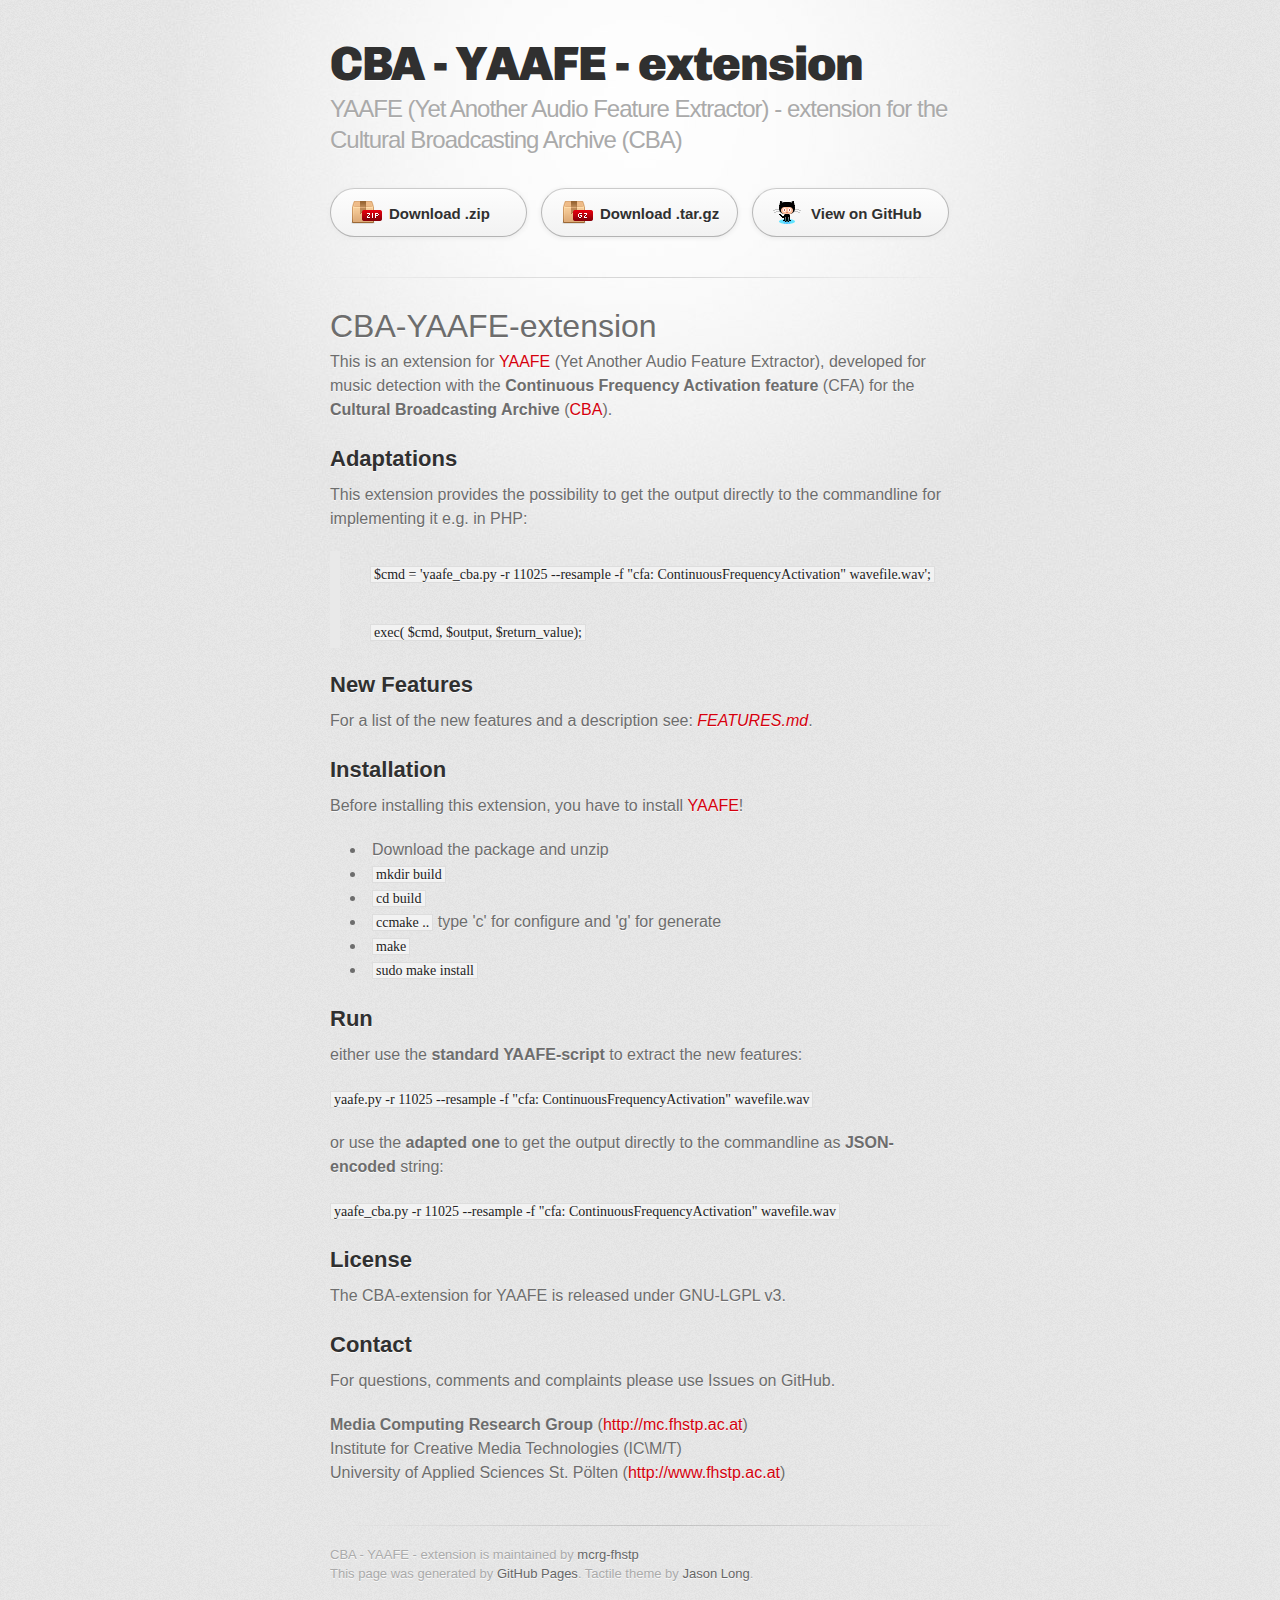
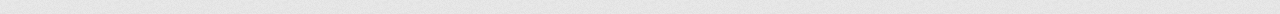
<file: index.html>
<!DOCTYPE html>
<html>
  <head>
    <meta charset='utf-8'>
    <meta http-equiv="X-UA-Compatible" content="chrome=1">
    <link href='https://fonts.googleapis.com/css?family=Chivo:900' rel='stylesheet' type='text/css'>
    <link rel="stylesheet" type="text/css" href="stylesheets/stylesheet.css" media="screen" />
    <link rel="stylesheet" type="text/css" href="stylesheets/pygment_trac.css" media="screen" />
    <link rel="stylesheet" type="text/css" href="stylesheets/print.css" media="print" />
    <!--[if lt IE 9]>
    <script src="//html5shiv.googlecode.com/svn/trunk/html5.js"></script>
    <![endif]-->
    <title>CBA - YAAFE - extension by mcrg-fhstp</title>
  </head>

  <body>
    <div id="container">
      <div class="inner">

        <header>
          <h1>CBA - YAAFE - extension</h1>
          <h2>YAAFE (Yet Another Audio Feature Extractor) - extension for the Cultural Broadcasting Archive (CBA)</h2>
        </header>

        <section id="downloads" class="clearfix">
          <a href="https://github.com/mcrg-fhstp/cba-yaafe-extension/zipball/master" id="download-zip" class="button"><span>Download .zip</span></a>
          <a href="https://github.com/mcrg-fhstp/cba-yaafe-extension/tarball/master" id="download-tar-gz" class="button"><span>Download .tar.gz</span></a>
          <a href="https://github.com/mcrg-fhstp/cba-yaafe-extension" id="view-on-github" class="button"><span>View on GitHub</span></a>
        </section>

        <hr>

        <section id="main_content">
          <h1>CBA-YAAFE-extension</h1>

<p>This is an extension for <a href="http://yaafe.sourceforge.net">YAAFE</a> (Yet Another Audio Feature Extractor), developed for music detection with the <strong>Continuous Frequency Activation feature</strong> (CFA) for the <strong>Cultural Broadcasting Archive</strong> (<a href="http://cba.fro.at">CBA</a>).</p>

<h2>Adaptations</h2>

<p>This extension provides the possibility to get the output directly to the commandline for implementing it e.g. in PHP:</p>

<blockquote>
<p><code>
$cmd = 'yaafe_cba.py -r 11025 --resample -f "cfa: ContinuousFrequencyActivation" wavefile.wav';
</code>  </p>

<p><code>
exec( $cmd, $output, $return_value);
</code></p>
</blockquote>

<h2>New Features</h2>

<p>For a list of the new features and a description see: <em><a href="https://github.com/mcrg-fhstp/cba-yaafe-extension/blob/master/FEATURES.md">FEATURES.md</a></em>.</p>

<h2>Installation</h2>

<p>Before installing this extension, you have to install <a href="http://yaafe.sourceforge.net">YAAFE</a>!</p>

<ul>
<li>Download the package and unzip</li>
<li><code>mkdir build</code></li>
<li><code>cd build</code></li>
<li>
<code>ccmake ..</code> type 'c' for configure and 'g' for generate</li>
<li><code>make</code></li>
<li><code>sudo make install</code></li>
</ul><h2>Run</h2>

<p>either use the <strong>standard YAAFE-script</strong> to extract the new features:</p>

<p><code>yaafe.py -r 11025 --resample -f "cfa: ContinuousFrequencyActivation" wavefile.wav</code></p>

<p>or use the <strong>adapted one</strong> to get the output directly to the commandline as <strong>JSON-encoded</strong> string:</p>

<p><code>yaafe_cba.py -r 11025 --resample -f "cfa: ContinuousFrequencyActivation" wavefile.wav</code></p>

<h2>License</h2>

<p>The CBA-extension for YAAFE is released under GNU-LGPL v3.</p>

<h2>Contact</h2>

<p>For questions, comments and complaints please use Issues on GitHub.</p>

<p><strong>Media Computing Research Group</strong> (<a href="http://mc.fhstp.ac.at">http://mc.fhstp.ac.at</a>)<br>
Institute for Creative Media Technologies (IC\M/T)<br>
University of Applied Sciences St. Pölten (<a href="http://www.fhstp.ac.at">http://www.fhstp.ac.at</a>)</p>
        </section>

        <footer>
          CBA - YAAFE - extension is maintained by <a href="https://github.com/mcrg-fhstp">mcrg-fhstp</a><br>
          This page was generated by <a href="http://pages.github.com">GitHub Pages</a>. Tactile theme by <a href="http://twitter.com/jasonlong">Jason Long</a>.
        </footer>

        
      </div>
    </div>
  </body>
</html>
</file>
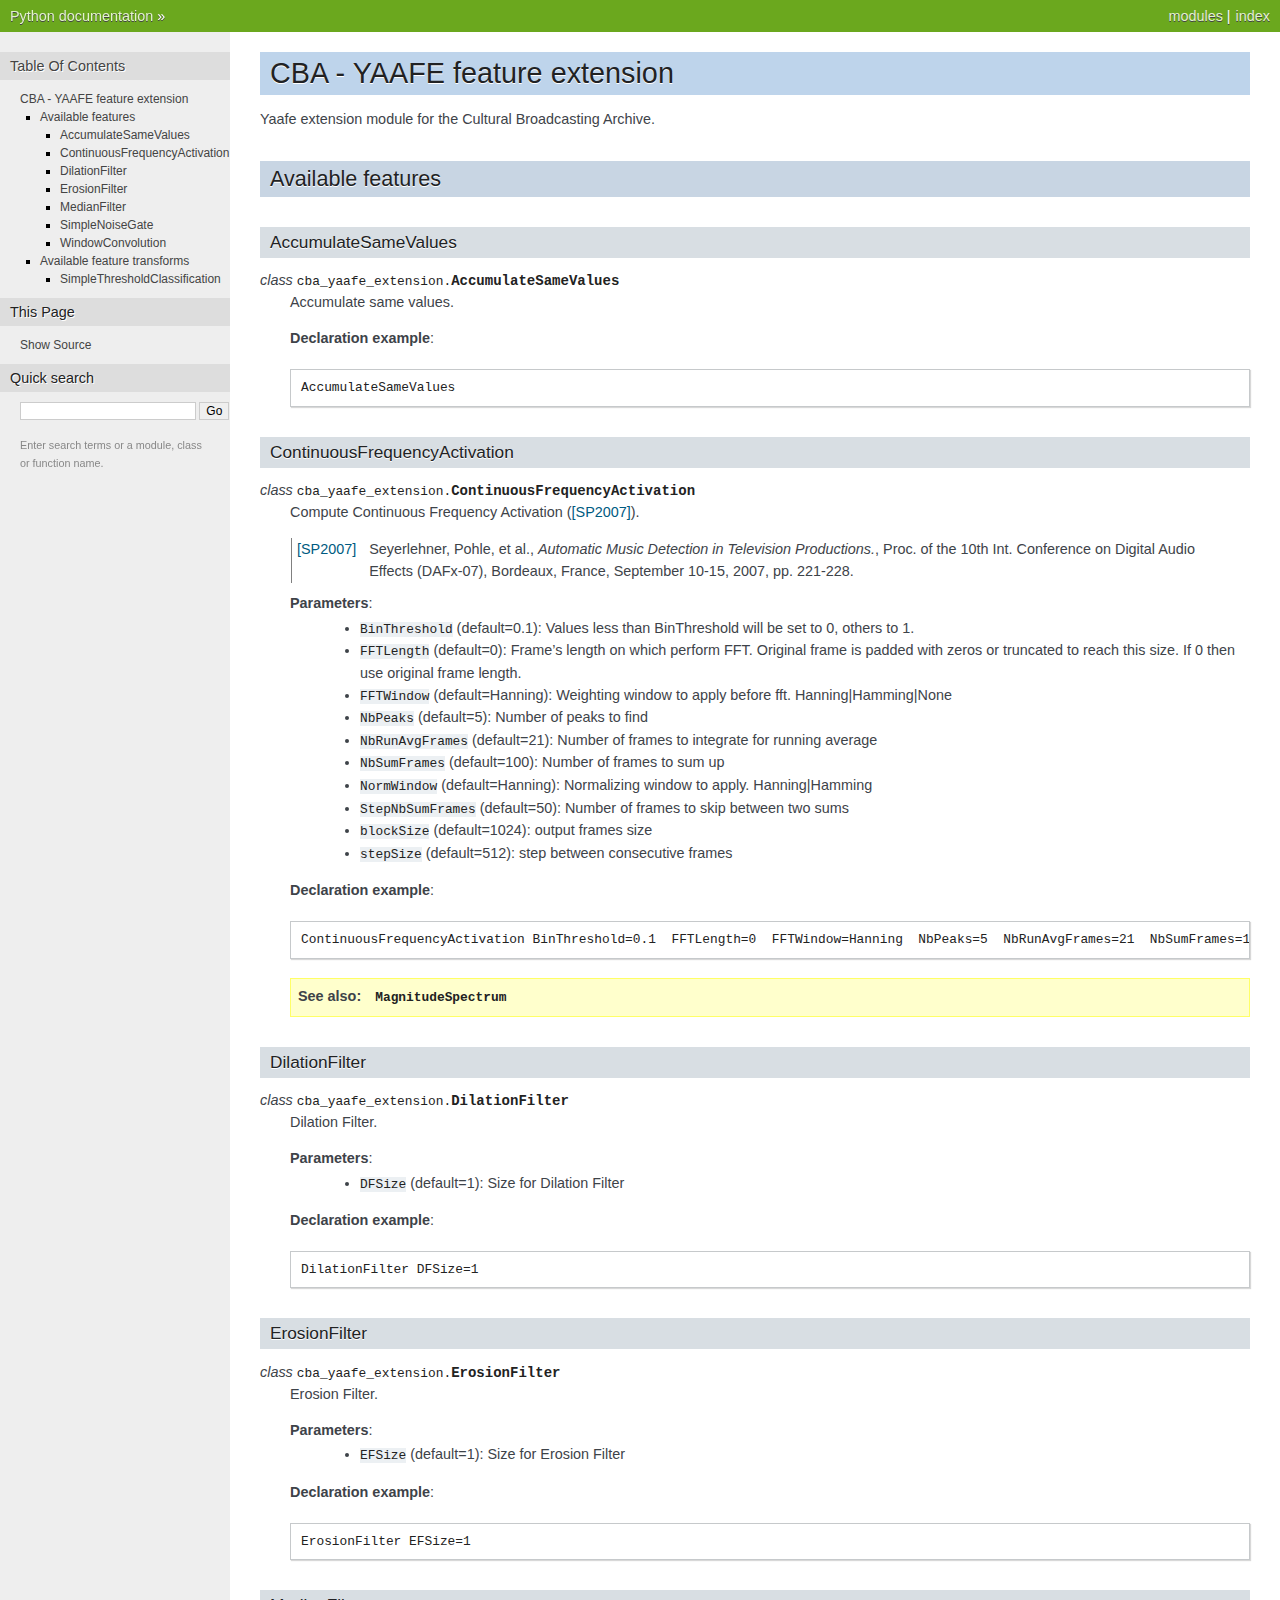
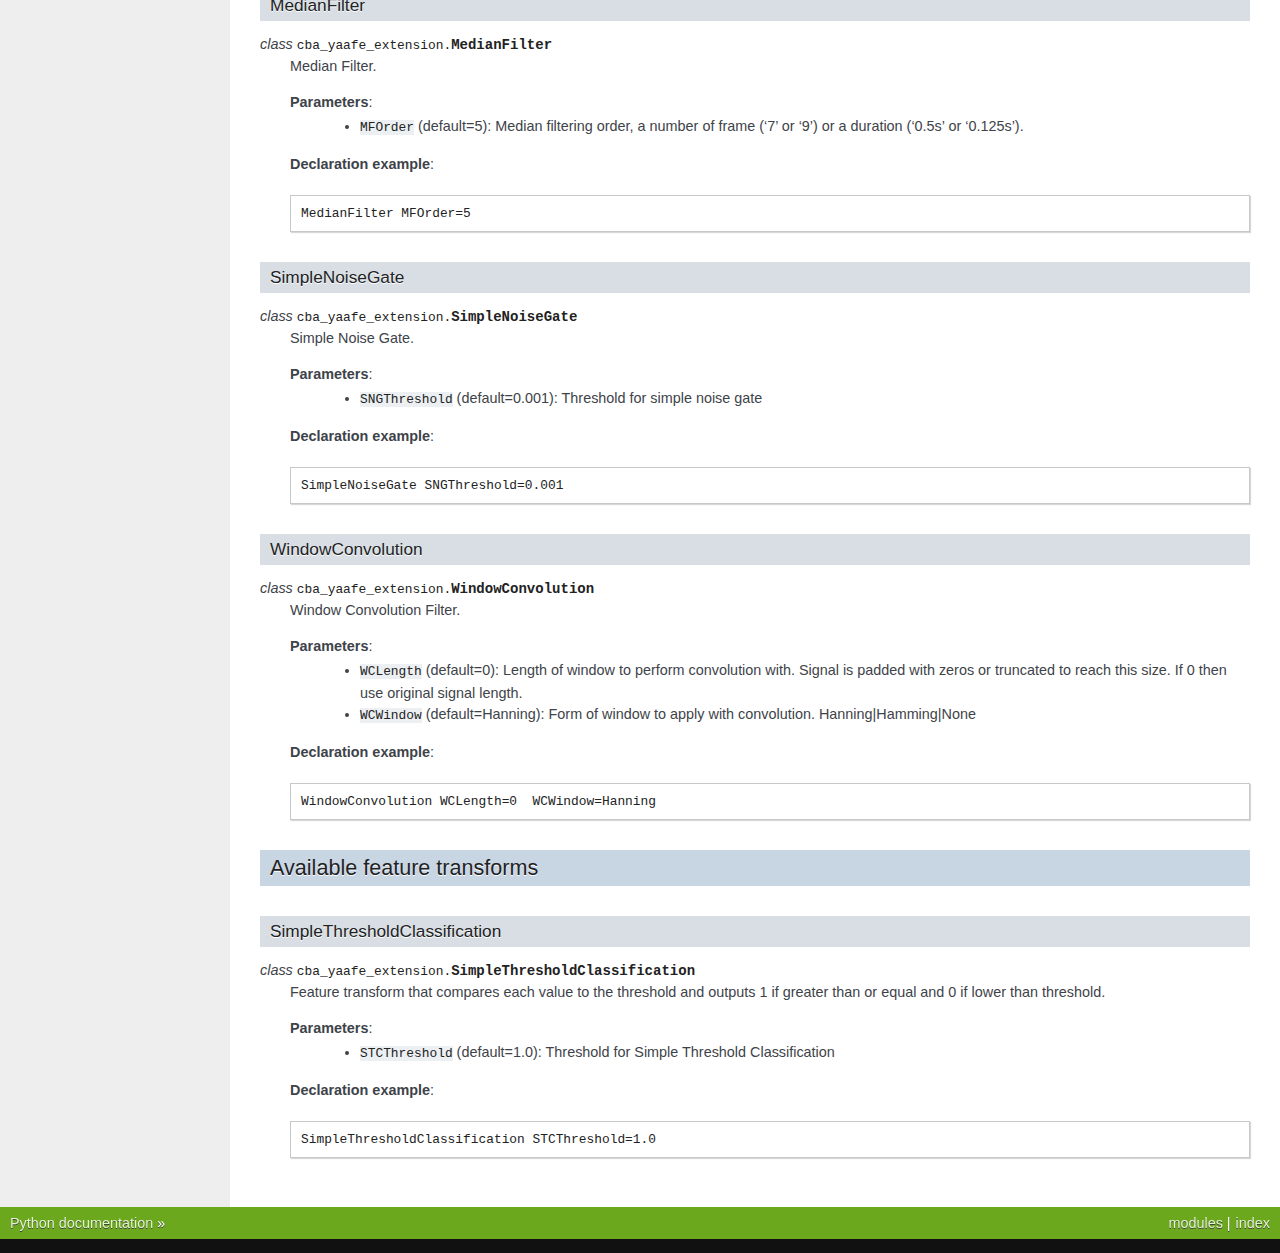
<file: doc/FEATURES.html>
<!DOCTYPE html PUBLIC "-//W3C//DTD XHTML 1.0 Transitional//EN"
  "http://www.w3.org/TR/xhtml1/DTD/xhtml1-transitional.dtd">


<html xmlns="http://www.w3.org/1999/xhtml">
  <head>
    <meta http-equiv="Content-Type" content="text/html; charset=utf-8" />
    
    <title>CBA - YAAFE feature extension &mdash; Python  documentation</title>
    
    <link rel="stylesheet" href="_static/nature.css" type="text/css" />
    <link rel="stylesheet" href="_static/pygments.css" type="text/css" />
    
    <script type="text/javascript">
      var DOCUMENTATION_OPTIONS = {
        URL_ROOT:    '',
        VERSION:     '',
        COLLAPSE_INDEX: false,
        FILE_SUFFIX: '.html',
        HAS_SOURCE:  true
      };
    </script>
    <script type="text/javascript" src="_static/jquery.js"></script>
    <script type="text/javascript" src="_static/underscore.js"></script>
    <script type="text/javascript" src="_static/doctools.js"></script>
    <link rel="top" title="Python  documentation" href="index.html" /> 
  </head>
  <body>
    <div class="related">
      <h3>Navigation</h3>
      <ul>
        <li class="right" style="margin-right: 10px">
          <a href="genindex.html" title="General Index"
             accesskey="I">index</a></li>
        <li class="right" >
          <a href="py-modindex.html" title="Python Module Index"
             >modules</a> |</li>
        <li><a href="#">Python  documentation</a> &raquo;</li> 
      </ul>
    </div>  

    <div class="document">
      <div class="documentwrapper">
        <div class="bodywrapper">
          <div class="body">
            
  <div class="section" id="module-cba_yaafe_extension">
<span id="cba-yaafe-feature-extension"></span><span id="audio-features"></span><h1>CBA - YAAFE feature extension<a class="headerlink" href="#module-cba_yaafe_extension" title="Permalink to this headline">¶</a></h1>
<p>Yaafe extension module for the Cultural Broadcasting Archive.</p>
<div class="section" id="available-features">
<h2>Available features<a class="headerlink" href="#available-features" title="Permalink to this headline">¶</a></h2>
<div class="section" id="accumulatesamevalues">
<h3>AccumulateSameValues<a class="headerlink" href="#accumulatesamevalues" title="Permalink to this headline">¶</a></h3>
<dl class="class">
<dt id="cba_yaafe_extension.AccumulateSameValues">
<em class="property">class </em><tt class="descclassname">cba_yaafe_extension.</tt><tt class="descname">AccumulateSameValues</tt><a class="headerlink" href="#cba_yaafe_extension.AccumulateSameValues" title="Permalink to this definition">¶</a></dt>
<dd><p>Accumulate same values.</p>
<p><strong>Declaration example</strong>:</p>
<div class="highlight-rest"><div class="highlight"><pre>AccumulateSameValues
</pre></div>
</div>
</dd></dl>

</div>
<div class="section" id="continuousfrequencyactivation">
<h3>ContinuousFrequencyActivation<a class="headerlink" href="#continuousfrequencyactivation" title="Permalink to this headline">¶</a></h3>
<dl class="class">
<dt id="cba_yaafe_extension.ContinuousFrequencyActivation">
<em class="property">class </em><tt class="descclassname">cba_yaafe_extension.</tt><tt class="descname">ContinuousFrequencyActivation</tt><a class="headerlink" href="#cba_yaafe_extension.ContinuousFrequencyActivation" title="Permalink to this definition">¶</a></dt>
<dd><p>Compute Continuous Frequency Activation (<a class="reference internal" href="#sp2007">[SP2007]</a>).</p>
<table class="docutils citation" frame="void" id="sp2007" rules="none">
<colgroup><col class="label" /><col /></colgroup>
<tbody valign="top">
<tr><td class="label"><a class="fn-backref" href="#id1">[SP2007]</a></td><td>Seyerlehner, Pohle, et al., <em>Automatic Music Detection in Television Productions.</em>, Proc. of the 10th Int. Conference on Digital Audio Effects (DAFx-07), Bordeaux, France, September 10-15, 2007, pp. 221-228.</td></tr>
</tbody>
</table>
<dl class="docutils">
<dt><strong>Parameters</strong>:</dt>
<dd><ul class="first last simple">
<li><tt class="docutils literal"><span class="pre">BinThreshold</span></tt> (default=0.1): Values less than BinThreshold will be set to 0, others to 1.</li>
<li><tt class="docutils literal"><span class="pre">FFTLength</span></tt> (default=0): Frame&#8217;s length on which perform FFT. Original frame is padded with zeros or truncated to reach this size. If 0 then use original frame length.</li>
<li><tt class="docutils literal"><span class="pre">FFTWindow</span></tt> (default=Hanning): Weighting window to apply before fft. Hanning|Hamming|None</li>
<li><tt class="docutils literal"><span class="pre">NbPeaks</span></tt> (default=5): Number of peaks to find</li>
<li><tt class="docutils literal"><span class="pre">NbRunAvgFrames</span></tt> (default=21): Number of frames to integrate for running average</li>
<li><tt class="docutils literal"><span class="pre">NbSumFrames</span></tt> (default=100): Number of frames to sum up</li>
<li><tt class="docutils literal"><span class="pre">NormWindow</span></tt> (default=Hanning): Normalizing window to apply. Hanning|Hamming</li>
<li><tt class="docutils literal"><span class="pre">StepNbSumFrames</span></tt> (default=50): Number of frames to skip between two sums</li>
<li><tt class="docutils literal"><span class="pre">blockSize</span></tt> (default=1024): output frames size</li>
<li><tt class="docutils literal"><span class="pre">stepSize</span></tt> (default=512): step between consecutive frames</li>
</ul>
</dd>
</dl>
<p><strong>Declaration example</strong>:</p>
<div class="highlight-rest"><div class="highlight"><pre>ContinuousFrequencyActivation BinThreshold=0.1  FFTLength=0  FFTWindow=Hanning  NbPeaks=5  NbRunAvgFrames=21  NbSumFrames=100  NormWindow=Hanning  StepNbSumFrames=50  blockSize=1024  stepSize=512
</pre></div>
</div>
<div class="admonition-see-also admonition seealso">
<p class="first admonition-title">See also</p>
<p class="last"><tt class="xref py py-class docutils literal"><span class="pre">MagnitudeSpectrum</span></tt></p>
</div>
</dd></dl>

</div>
<div class="section" id="dilationfilter">
<h3>DilationFilter<a class="headerlink" href="#dilationfilter" title="Permalink to this headline">¶</a></h3>
<dl class="class">
<dt id="cba_yaafe_extension.DilationFilter">
<em class="property">class </em><tt class="descclassname">cba_yaafe_extension.</tt><tt class="descname">DilationFilter</tt><a class="headerlink" href="#cba_yaafe_extension.DilationFilter" title="Permalink to this definition">¶</a></dt>
<dd><p>Dilation Filter.</p>
<dl class="docutils">
<dt><strong>Parameters</strong>:</dt>
<dd><ul class="first last simple">
<li><tt class="docutils literal"><span class="pre">DFSize</span></tt> (default=1): Size for Dilation Filter</li>
</ul>
</dd>
</dl>
<p><strong>Declaration example</strong>:</p>
<div class="highlight-rest"><div class="highlight"><pre>DilationFilter DFSize=1
</pre></div>
</div>
</dd></dl>

</div>
<div class="section" id="erosionfilter">
<h3>ErosionFilter<a class="headerlink" href="#erosionfilter" title="Permalink to this headline">¶</a></h3>
<dl class="class">
<dt id="cba_yaafe_extension.ErosionFilter">
<em class="property">class </em><tt class="descclassname">cba_yaafe_extension.</tt><tt class="descname">ErosionFilter</tt><a class="headerlink" href="#cba_yaafe_extension.ErosionFilter" title="Permalink to this definition">¶</a></dt>
<dd><p>Erosion Filter.</p>
<dl class="docutils">
<dt><strong>Parameters</strong>:</dt>
<dd><ul class="first last simple">
<li><tt class="docutils literal"><span class="pre">EFSize</span></tt> (default=1): Size for Erosion Filter</li>
</ul>
</dd>
</dl>
<p><strong>Declaration example</strong>:</p>
<div class="highlight-rest"><div class="highlight"><pre>ErosionFilter EFSize=1
</pre></div>
</div>
</dd></dl>

</div>
<div class="section" id="medianfilter">
<h3>MedianFilter<a class="headerlink" href="#medianfilter" title="Permalink to this headline">¶</a></h3>
<dl class="class">
<dt id="cba_yaafe_extension.MedianFilter">
<em class="property">class </em><tt class="descclassname">cba_yaafe_extension.</tt><tt class="descname">MedianFilter</tt><a class="headerlink" href="#cba_yaafe_extension.MedianFilter" title="Permalink to this definition">¶</a></dt>
<dd><p>Median Filter.</p>
<dl class="docutils">
<dt><strong>Parameters</strong>:</dt>
<dd><ul class="first last simple">
<li><tt class="docutils literal"><span class="pre">MFOrder</span></tt> (default=5): Median filtering order, a number of frame (&#8216;7&#8217; or &#8216;9&#8217;) or a duration (&#8216;0.5s&#8217; or &#8216;0.125s&#8217;).</li>
</ul>
</dd>
</dl>
<p><strong>Declaration example</strong>:</p>
<div class="highlight-rest"><div class="highlight"><pre>MedianFilter MFOrder=5
</pre></div>
</div>
</dd></dl>

</div>
<div class="section" id="simplenoisegate">
<h3>SimpleNoiseGate<a class="headerlink" href="#simplenoisegate" title="Permalink to this headline">¶</a></h3>
<dl class="class">
<dt id="cba_yaafe_extension.SimpleNoiseGate">
<em class="property">class </em><tt class="descclassname">cba_yaafe_extension.</tt><tt class="descname">SimpleNoiseGate</tt><a class="headerlink" href="#cba_yaafe_extension.SimpleNoiseGate" title="Permalink to this definition">¶</a></dt>
<dd><p>Simple Noise Gate.</p>
<dl class="docutils">
<dt><strong>Parameters</strong>:</dt>
<dd><ul class="first last simple">
<li><tt class="docutils literal"><span class="pre">SNGThreshold</span></tt> (default=0.001): Threshold for simple noise gate</li>
</ul>
</dd>
</dl>
<p><strong>Declaration example</strong>:</p>
<div class="highlight-rest"><div class="highlight"><pre>SimpleNoiseGate SNGThreshold=0.001
</pre></div>
</div>
</dd></dl>

</div>
<div class="section" id="windowconvolution">
<h3>WindowConvolution<a class="headerlink" href="#windowconvolution" title="Permalink to this headline">¶</a></h3>
<dl class="class">
<dt id="cba_yaafe_extension.WindowConvolution">
<em class="property">class </em><tt class="descclassname">cba_yaafe_extension.</tt><tt class="descname">WindowConvolution</tt><a class="headerlink" href="#cba_yaafe_extension.WindowConvolution" title="Permalink to this definition">¶</a></dt>
<dd><p>Window Convolution Filter.</p>
<dl class="docutils">
<dt><strong>Parameters</strong>:</dt>
<dd><ul class="first last simple">
<li><tt class="docutils literal"><span class="pre">WCLength</span></tt> (default=0): Length of window to perform convolution with. Signal is padded with zeros or truncated to reach this size. If 0 then use original signal length.</li>
<li><tt class="docutils literal"><span class="pre">WCWindow</span></tt> (default=Hanning): Form of window to apply with convolution. Hanning|Hamming|None</li>
</ul>
</dd>
</dl>
<p><strong>Declaration example</strong>:</p>
<div class="highlight-rest"><div class="highlight"><pre>WindowConvolution WCLength=0  WCWindow=Hanning
</pre></div>
</div>
</dd></dl>

</div>
</div>
<div class="section" id="available-feature-transforms">
<h2>Available feature transforms<a class="headerlink" href="#available-feature-transforms" title="Permalink to this headline">¶</a></h2>
<div class="section" id="simplethresholdclassification">
<h3>SimpleThresholdClassification<a class="headerlink" href="#simplethresholdclassification" title="Permalink to this headline">¶</a></h3>
<dl class="class">
<dt id="cba_yaafe_extension.SimpleThresholdClassification">
<em class="property">class </em><tt class="descclassname">cba_yaafe_extension.</tt><tt class="descname">SimpleThresholdClassification</tt><a class="headerlink" href="#cba_yaafe_extension.SimpleThresholdClassification" title="Permalink to this definition">¶</a></dt>
<dd><p>Feature transform that compares each value to the threshold and outputs 1 if greater than or equal and 0 if lower than threshold.</p>
<dl class="docutils">
<dt><strong>Parameters</strong>:</dt>
<dd><ul class="first last simple">
<li><tt class="docutils literal"><span class="pre">STCThreshold</span></tt> (default=1.0): Threshold for Simple Threshold Classification</li>
</ul>
</dd>
</dl>
<p><strong>Declaration example</strong>:</p>
<div class="highlight-rest"><div class="highlight"><pre>SimpleThresholdClassification STCThreshold=1.0
</pre></div>
</div>
</dd></dl>

</div>
</div>
</div>


          </div>
        </div>
      </div>
      <div class="sphinxsidebar">
        <div class="sphinxsidebarwrapper">
  <h3><a href="#">Table Of Contents</a></h3>
  <ul>
<li><a class="reference internal" href="#">CBA - YAAFE feature extension</a><ul>
<li><a class="reference internal" href="#available-features">Available features</a><ul>
<li><a class="reference internal" href="#accumulatesamevalues">AccumulateSameValues</a></li>
<li><a class="reference internal" href="#continuousfrequencyactivation">ContinuousFrequencyActivation</a></li>
<li><a class="reference internal" href="#dilationfilter">DilationFilter</a></li>
<li><a class="reference internal" href="#erosionfilter">ErosionFilter</a></li>
<li><a class="reference internal" href="#medianfilter">MedianFilter</a></li>
<li><a class="reference internal" href="#simplenoisegate">SimpleNoiseGate</a></li>
<li><a class="reference internal" href="#windowconvolution">WindowConvolution</a></li>
</ul>
</li>
<li><a class="reference internal" href="#available-feature-transforms">Available feature transforms</a><ul>
<li><a class="reference internal" href="#simplethresholdclassification">SimpleThresholdClassification</a></li>
</ul>
</li>
</ul>
</li>
</ul>

  <h3>This Page</h3>
  <ul class="this-page-menu">
    <li><a href="_sources/FEATURES.txt"
           rel="nofollow">Show Source</a></li>
  </ul>
<div id="searchbox" style="display: none">
  <h3>Quick search</h3>
    <form class="search" action="search.html" method="get">
      <input type="text" name="q" />
      <input type="submit" value="Go" />
      <input type="hidden" name="check_keywords" value="yes" />
      <input type="hidden" name="area" value="default" />
    </form>
    <p class="searchtip" style="font-size: 90%">
    Enter search terms or a module, class or function name.
    </p>
</div>
<script type="text/javascript">$('#searchbox').show(0);</script>
        </div>
      </div>
      <div class="clearer"></div>
    </div>
    <div class="related">
      <h3>Navigation</h3>
      <ul>
        <li class="right" style="margin-right: 10px">
          <a href="genindex.html" title="General Index"
             >index</a></li>
        <li class="right" >
          <a href="py-modindex.html" title="Python Module Index"
             >modules</a> |</li>
        <li><a href="#">Python  documentation</a> &raquo;</li> 
      </ul>
    </div>
    <div class="footer">
        &copy; Copyright .
      Created using <a href="http://sphinx.pocoo.org/">Sphinx</a> 1.1.3.
    </div>
  </body>
</html>
</file>
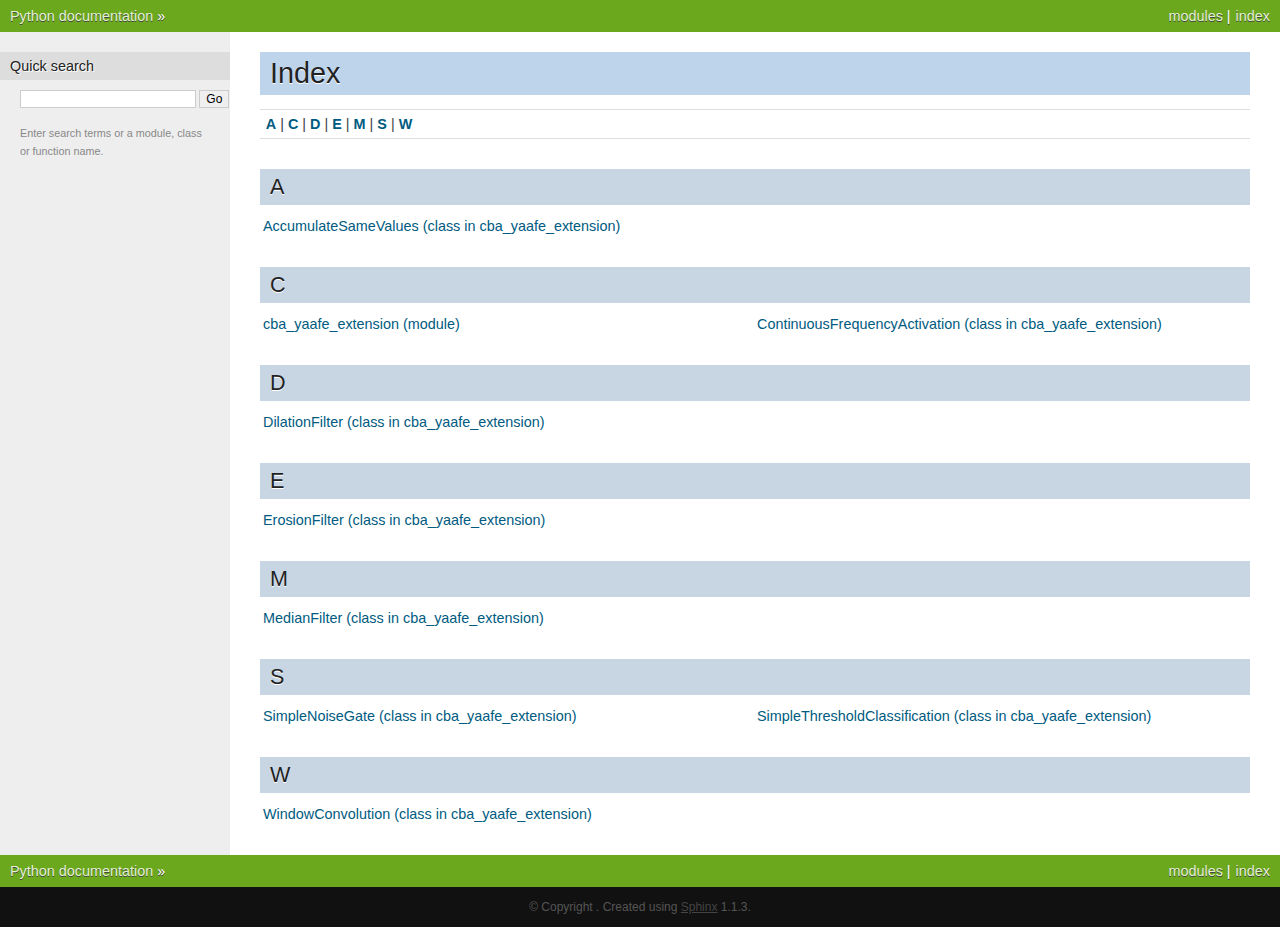
<file: doc/genindex.html>
<!DOCTYPE html PUBLIC "-//W3C//DTD XHTML 1.0 Transitional//EN"
  "http://www.w3.org/TR/xhtml1/DTD/xhtml1-transitional.dtd">


<html xmlns="http://www.w3.org/1999/xhtml">
  <head>
    <meta http-equiv="Content-Type" content="text/html; charset=utf-8" />
    
    <title>Index &mdash; Python  documentation</title>
    
    <link rel="stylesheet" href="_static/nature.css" type="text/css" />
    <link rel="stylesheet" href="_static/pygments.css" type="text/css" />
    
    <script type="text/javascript">
      var DOCUMENTATION_OPTIONS = {
        URL_ROOT:    '',
        VERSION:     '',
        COLLAPSE_INDEX: false,
        FILE_SUFFIX: '.html',
        HAS_SOURCE:  true
      };
    </script>
    <script type="text/javascript" src="_static/jquery.js"></script>
    <script type="text/javascript" src="_static/underscore.js"></script>
    <script type="text/javascript" src="_static/doctools.js"></script>
    <link rel="top" title="Python  documentation" href="index.html" /> 
  </head>
  <body>
    <div class="related">
      <h3>Navigation</h3>
      <ul>
        <li class="right" style="margin-right: 10px">
          <a href="#" title="General Index"
             accesskey="I">index</a></li>
        <li class="right" >
          <a href="py-modindex.html" title="Python Module Index"
             >modules</a> |</li>
        <li><a href="FEATURES.html">Python  documentation</a> &raquo;</li> 
      </ul>
    </div>  

    <div class="document">
      <div class="documentwrapper">
        <div class="bodywrapper">
          <div class="body">
            

<h1 id="index">Index</h1>

<div class="genindex-jumpbox">
 <a href="#A"><strong>A</strong></a>
 | <a href="#C"><strong>C</strong></a>
 | <a href="#D"><strong>D</strong></a>
 | <a href="#E"><strong>E</strong></a>
 | <a href="#M"><strong>M</strong></a>
 | <a href="#S"><strong>S</strong></a>
 | <a href="#W"><strong>W</strong></a>
 
</div>
<h2 id="A">A</h2>
<table style="width: 100%" class="indextable genindextable"><tr>
  <td style="width: 33%" valign="top"><dl>
      
  <dt><a href="FEATURES.html#cba_yaafe_extension.AccumulateSameValues">AccumulateSameValues (class in cba_yaafe_extension)</a>
  </dt>

  </dl></td>
</tr></table>

<h2 id="C">C</h2>
<table style="width: 100%" class="indextable genindextable"><tr>
  <td style="width: 33%" valign="top"><dl>
      
  <dt><a href="FEATURES.html#module-cba_yaafe_extension">cba_yaafe_extension (module)</a>
  </dt>

  </dl></td>
  <td style="width: 33%" valign="top"><dl>
      
  <dt><a href="FEATURES.html#cba_yaafe_extension.ContinuousFrequencyActivation">ContinuousFrequencyActivation (class in cba_yaafe_extension)</a>
  </dt>

  </dl></td>
</tr></table>

<h2 id="D">D</h2>
<table style="width: 100%" class="indextable genindextable"><tr>
  <td style="width: 33%" valign="top"><dl>
      
  <dt><a href="FEATURES.html#cba_yaafe_extension.DilationFilter">DilationFilter (class in cba_yaafe_extension)</a>
  </dt>

  </dl></td>
</tr></table>

<h2 id="E">E</h2>
<table style="width: 100%" class="indextable genindextable"><tr>
  <td style="width: 33%" valign="top"><dl>
      
  <dt><a href="FEATURES.html#cba_yaafe_extension.ErosionFilter">ErosionFilter (class in cba_yaafe_extension)</a>
  </dt>

  </dl></td>
</tr></table>

<h2 id="M">M</h2>
<table style="width: 100%" class="indextable genindextable"><tr>
  <td style="width: 33%" valign="top"><dl>
      
  <dt><a href="FEATURES.html#cba_yaafe_extension.MedianFilter">MedianFilter (class in cba_yaafe_extension)</a>
  </dt>

  </dl></td>
</tr></table>

<h2 id="S">S</h2>
<table style="width: 100%" class="indextable genindextable"><tr>
  <td style="width: 33%" valign="top"><dl>
      
  <dt><a href="FEATURES.html#cba_yaafe_extension.SimpleNoiseGate">SimpleNoiseGate (class in cba_yaafe_extension)</a>
  </dt>

  </dl></td>
  <td style="width: 33%" valign="top"><dl>
      
  <dt><a href="FEATURES.html#cba_yaafe_extension.SimpleThresholdClassification">SimpleThresholdClassification (class in cba_yaafe_extension)</a>
  </dt>

  </dl></td>
</tr></table>

<h2 id="W">W</h2>
<table style="width: 100%" class="indextable genindextable"><tr>
  <td style="width: 33%" valign="top"><dl>
      
  <dt><a href="FEATURES.html#cba_yaafe_extension.WindowConvolution">WindowConvolution (class in cba_yaafe_extension)</a>
  </dt>

  </dl></td>
</tr></table>



          </div>
        </div>
      </div>
      <div class="sphinxsidebar">
        <div class="sphinxsidebarwrapper">

   

<div id="searchbox" style="display: none">
  <h3>Quick search</h3>
    <form class="search" action="search.html" method="get">
      <input type="text" name="q" />
      <input type="submit" value="Go" />
      <input type="hidden" name="check_keywords" value="yes" />
      <input type="hidden" name="area" value="default" />
    </form>
    <p class="searchtip" style="font-size: 90%">
    Enter search terms or a module, class or function name.
    </p>
</div>
<script type="text/javascript">$('#searchbox').show(0);</script>
        </div>
      </div>
      <div class="clearer"></div>
    </div>
    <div class="related">
      <h3>Navigation</h3>
      <ul>
        <li class="right" style="margin-right: 10px">
          <a href="#" title="General Index"
             >index</a></li>
        <li class="right" >
          <a href="py-modindex.html" title="Python Module Index"
             >modules</a> |</li>
        <li><a href="FEATURES.html">Python  documentation</a> &raquo;</li> 
      </ul>
    </div>
    <div class="footer">
        &copy; Copyright .
      Created using <a href="http://sphinx.pocoo.org/">Sphinx</a> 1.1.3.
    </div>
  </body>
</html>
</file>
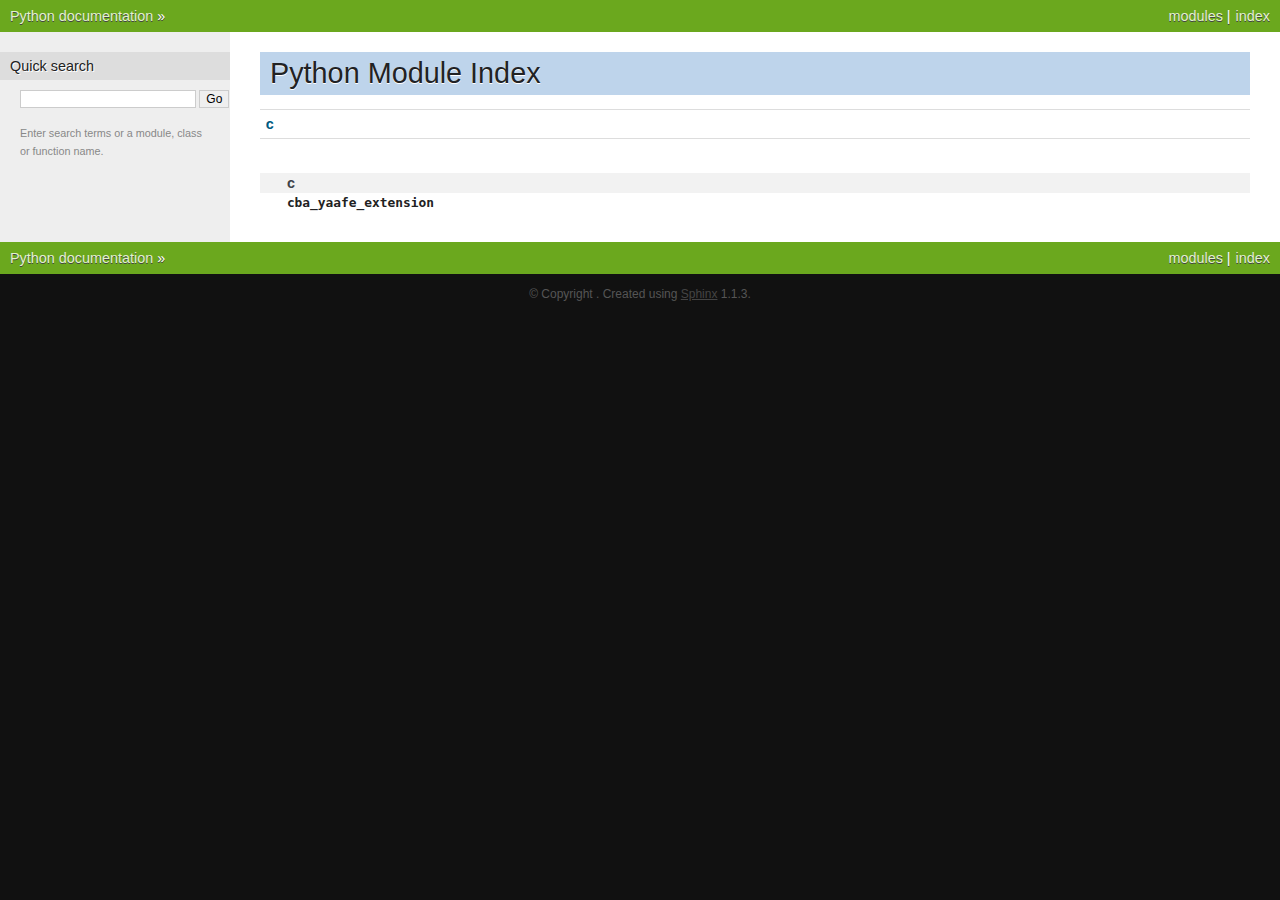
<file: doc/py-modindex.html>
<!DOCTYPE html PUBLIC "-//W3C//DTD XHTML 1.0 Transitional//EN"
  "http://www.w3.org/TR/xhtml1/DTD/xhtml1-transitional.dtd">


<html xmlns="http://www.w3.org/1999/xhtml">
  <head>
    <meta http-equiv="Content-Type" content="text/html; charset=utf-8" />
    
    <title>Python Module Index &mdash; Python  documentation</title>
    
    <link rel="stylesheet" href="_static/nature.css" type="text/css" />
    <link rel="stylesheet" href="_static/pygments.css" type="text/css" />
    
    <script type="text/javascript">
      var DOCUMENTATION_OPTIONS = {
        URL_ROOT:    '',
        VERSION:     '',
        COLLAPSE_INDEX: false,
        FILE_SUFFIX: '.html',
        HAS_SOURCE:  true
      };
    </script>
    <script type="text/javascript" src="_static/jquery.js"></script>
    <script type="text/javascript" src="_static/underscore.js"></script>
    <script type="text/javascript" src="_static/doctools.js"></script>
    <link rel="top" title="Python  documentation" href="index.html" />
 

    <script type="text/javascript">
      DOCUMENTATION_OPTIONS.COLLAPSE_INDEX = true;
    </script>


  </head>
  <body>
    <div class="related">
      <h3>Navigation</h3>
      <ul>
        <li class="right" style="margin-right: 10px">
          <a href="genindex.html" title="General Index"
             accesskey="I">index</a></li>
        <li class="right" >
          <a href="#" title="Python Module Index"
             >modules</a> |</li>
        <li><a href="FEATURES.html">Python  documentation</a> &raquo;</li> 
      </ul>
    </div>  

    <div class="document">
      <div class="documentwrapper">
        <div class="bodywrapper">
          <div class="body">
            

   <h1>Python Module Index</h1>

   <div class="modindex-jumpbox">
   <a href="#cap-c"><strong>c</strong></a>
   </div>

   <table class="indextable modindextable" cellspacing="0" cellpadding="2">
     <tr class="pcap"><td></td><td>&nbsp;</td><td></td></tr>
     <tr class="cap" id="cap-c"><td></td><td>
       <strong>c</strong></td><td></td></tr>
     <tr>
       <td></td>
       <td>
       <a href="FEATURES.html#module-cba_yaafe_extension"><tt class="xref">cba_yaafe_extension</tt></a></td><td>
       <em></em></td></tr>
   </table>


          </div>
        </div>
      </div>
      <div class="sphinxsidebar">
        <div class="sphinxsidebarwrapper">
<div id="searchbox" style="display: none">
  <h3>Quick search</h3>
    <form class="search" action="search.html" method="get">
      <input type="text" name="q" />
      <input type="submit" value="Go" />
      <input type="hidden" name="check_keywords" value="yes" />
      <input type="hidden" name="area" value="default" />
    </form>
    <p class="searchtip" style="font-size: 90%">
    Enter search terms or a module, class or function name.
    </p>
</div>
<script type="text/javascript">$('#searchbox').show(0);</script>
        </div>
      </div>
      <div class="clearer"></div>
    </div>
    <div class="related">
      <h3>Navigation</h3>
      <ul>
        <li class="right" style="margin-right: 10px">
          <a href="genindex.html" title="General Index"
             >index</a></li>
        <li class="right" >
          <a href="#" title="Python Module Index"
             >modules</a> |</li>
        <li><a href="FEATURES.html">Python  documentation</a> &raquo;</li> 
      </ul>
    </div>
    <div class="footer">
        &copy; Copyright .
      Created using <a href="http://sphinx.pocoo.org/">Sphinx</a> 1.1.3.
    </div>
  </body>
</html>
</file>
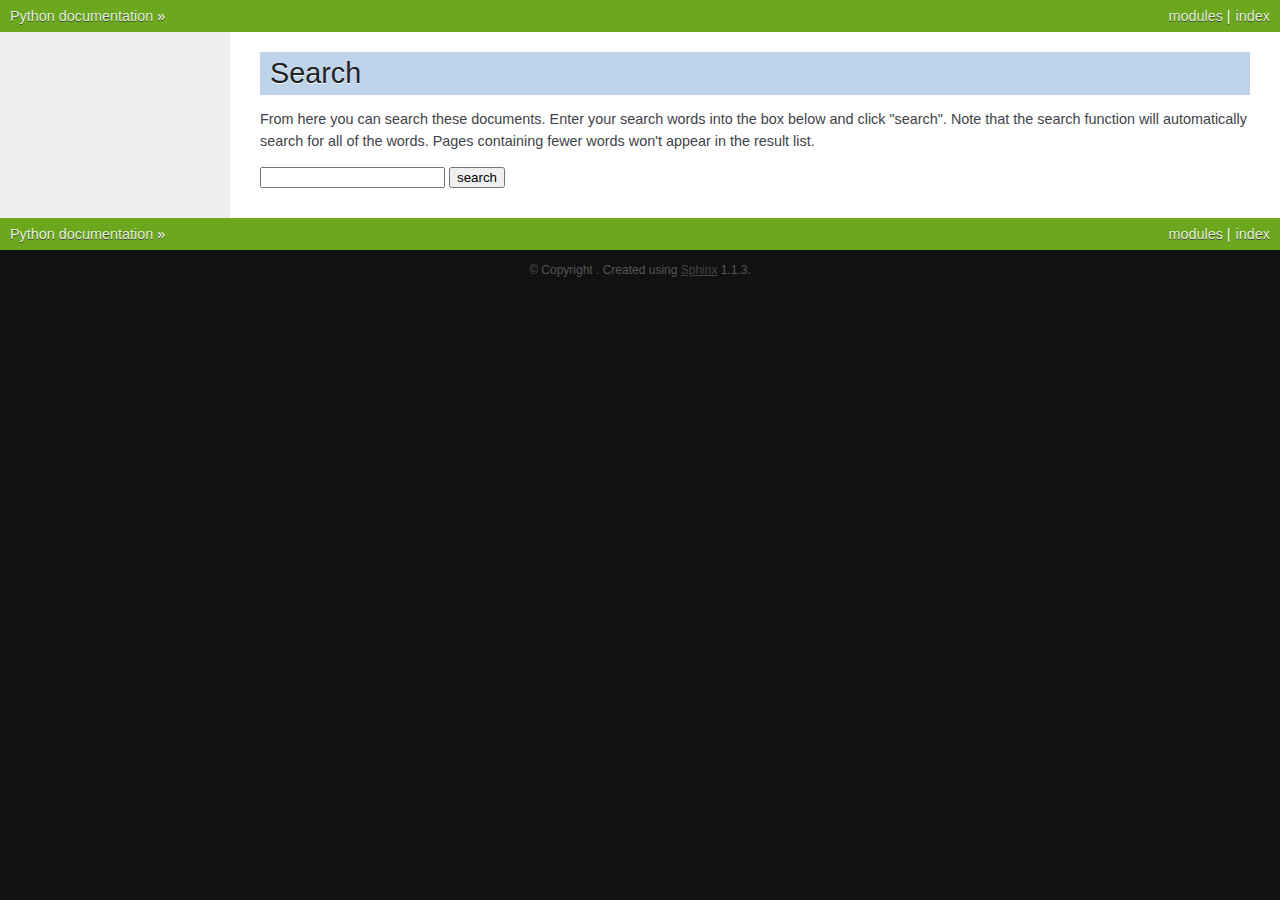
<file: doc/search.html>
<!DOCTYPE html PUBLIC "-//W3C//DTD XHTML 1.0 Transitional//EN"
  "http://www.w3.org/TR/xhtml1/DTD/xhtml1-transitional.dtd">


<html xmlns="http://www.w3.org/1999/xhtml">
  <head>
    <meta http-equiv="Content-Type" content="text/html; charset=utf-8" />
    
    <title>Search &mdash; Python  documentation</title>
    
    <link rel="stylesheet" href="_static/nature.css" type="text/css" />
    <link rel="stylesheet" href="_static/pygments.css" type="text/css" />
    
    <script type="text/javascript">
      var DOCUMENTATION_OPTIONS = {
        URL_ROOT:    '',
        VERSION:     '',
        COLLAPSE_INDEX: false,
        FILE_SUFFIX: '.html',
        HAS_SOURCE:  true
      };
    </script>
    <script type="text/javascript" src="_static/jquery.js"></script>
    <script type="text/javascript" src="_static/underscore.js"></script>
    <script type="text/javascript" src="_static/doctools.js"></script>
    <script type="text/javascript" src="_static/searchtools.js"></script>
    <link rel="top" title="Python  documentation" href="index.html" />
  <script type="text/javascript">
    jQuery(function() { Search.loadIndex("searchindex.js"); });
  </script>
   

  </head>
  <body>
    <div class="related">
      <h3>Navigation</h3>
      <ul>
        <li class="right" style="margin-right: 10px">
          <a href="genindex.html" title="General Index"
             accesskey="I">index</a></li>
        <li class="right" >
          <a href="py-modindex.html" title="Python Module Index"
             >modules</a> |</li>
        <li><a href="FEATURES.html">Python  documentation</a> &raquo;</li> 
      </ul>
    </div>  

    <div class="document">
      <div class="documentwrapper">
        <div class="bodywrapper">
          <div class="body">
            
  <h1 id="search-documentation">Search</h1>
  <div id="fallback" class="admonition warning">
  <script type="text/javascript">$('#fallback').hide();</script>
  <p>
    Please activate JavaScript to enable the search
    functionality.
  </p>
  </div>
  <p>
    From here you can search these documents. Enter your search
    words into the box below and click "search". Note that the search
    function will automatically search for all of the words. Pages
    containing fewer words won't appear in the result list.
  </p>
  <form action="" method="get">
    <input type="text" name="q" value="" />
    <input type="submit" value="search" />
    <span id="search-progress" style="padding-left: 10px"></span>
  </form>
  
  <div id="search-results">
  
  </div>

          </div>
        </div>
      </div>
      <div class="sphinxsidebar">
        <div class="sphinxsidebarwrapper">
        </div>
      </div>
      <div class="clearer"></div>
    </div>
    <div class="related">
      <h3>Navigation</h3>
      <ul>
        <li class="right" style="margin-right: 10px">
          <a href="genindex.html" title="General Index"
             >index</a></li>
        <li class="right" >
          <a href="py-modindex.html" title="Python Module Index"
             >modules</a> |</li>
        <li><a href="FEATURES.html">Python  documentation</a> &raquo;</li> 
      </ul>
    </div>
    <div class="footer">
        &copy; Copyright .
      Created using <a href="http://sphinx.pocoo.org/">Sphinx</a> 1.1.3.
    </div>
  </body>
</html>
</file>
<file: stylesheets/pygment_trac.css>
.highlight  { background: #ffffff; }
.highlight .c { color: #999988; font-style: italic } /* Comment */
.highlight .err { color: #a61717; background-color: #e3d2d2 } /* Error */
.highlight .k { font-weight: bold } /* Keyword */
.highlight .o { font-weight: bold } /* Operator */
.highlight .cm { color: #999988; font-style: italic } /* Comment.Multiline */
.highlight .cp { color: #999999; font-weight: bold } /* Comment.Preproc */
.highlight .c1 { color: #999988; font-style: italic } /* Comment.Single */
.highlight .cs { color: #999999; font-weight: bold; font-style: italic } /* Comment.Special */
.highlight .gd { color: #000000; background-color: #ffdddd } /* Generic.Deleted */
.highlight .gd .x { color: #000000; background-color: #ffaaaa } /* Generic.Deleted.Specific */
.highlight .ge { font-style: italic } /* Generic.Emph */
.highlight .gr { color: #aa0000 } /* Generic.Error */
.highlight .gh { color: #999999 } /* Generic.Heading */
.highlight .gi { color: #000000; background-color: #ddffdd } /* Generic.Inserted */
.highlight .gi .x { color: #000000; background-color: #aaffaa } /* Generic.Inserted.Specific */
.highlight .go { color: #888888 } /* Generic.Output */
.highlight .gp { color: #555555 } /* Generic.Prompt */
.highlight .gs { font-weight: bold } /* Generic.Strong */
.highlight .gu { color: #800080; font-weight: bold; } /* Generic.Subheading */
.highlight .gt { color: #aa0000 } /* Generic.Traceback */
.highlight .kc { font-weight: bold } /* Keyword.Constant */
.highlight .kd { font-weight: bold } /* Keyword.Declaration */
.highlight .kn { font-weight: bold } /* Keyword.Namespace */
.highlight .kp { font-weight: bold } /* Keyword.Pseudo */
.highlight .kr { font-weight: bold } /* Keyword.Reserved */
.highlight .kt { color: #445588; font-weight: bold } /* Keyword.Type */
.highlight .m { color: #009999 } /* Literal.Number */
.highlight .s { color: #d14 } /* Literal.String */
.highlight .na { color: #008080 } /* Name.Attribute */
.highlight .nb { color: #0086B3 } /* Name.Builtin */
.highlight .nc { color: #445588; font-weight: bold } /* Name.Class */
.highlight .no { color: #008080 } /* Name.Constant */
.highlight .ni { color: #800080 } /* Name.Entity */
.highlight .ne { color: #990000; font-weight: bold } /* Name.Exception */
.highlight .nf { color: #990000; font-weight: bold } /* Name.Function */
.highlight .nn { color: #555555 } /* Name.Namespace */
.highlight .nt { color: #000080 } /* Name.Tag */
.highlight .nv { color: #008080 } /* Name.Variable */
.highlight .ow { font-weight: bold } /* Operator.Word */
.highlight .w { color: #bbbbbb } /* Text.Whitespace */
.highlight .mf { color: #009999 } /* Literal.Number.Float */
.highlight .mh { color: #009999 } /* Literal.Number.Hex */
.highlight .mi { color: #009999 } /* Literal.Number.Integer */
.highlight .mo { color: #009999 } /* Literal.Number.Oct */
.highlight .sb { color: #d14 } /* Literal.String.Backtick */
.highlight .sc { color: #d14 } /* Literal.String.Char */
.highlight .sd { color: #d14 } /* Literal.String.Doc */
.highlight .s2 { color: #d14 } /* Literal.String.Double */
.highlight .se { color: #d14 } /* Literal.String.Escape */
.highlight .sh { color: #d14 } /* Literal.String.Heredoc */
.highlight .si { color: #d14 } /* Literal.String.Interpol */
.highlight .sx { color: #d14 } /* Literal.String.Other */
.highlight .sr { color: #009926 } /* Literal.String.Regex */
.highlight .s1 { color: #d14 } /* Literal.String.Single */
.highlight .ss { color: #990073 } /* Literal.String.Symbol */
.highlight .bp { color: #999999 } /* Name.Builtin.Pseudo */
.highlight .vc { color: #008080 } /* Name.Variable.Class */
.highlight .vg { color: #008080 } /* Name.Variable.Global */
.highlight .vi { color: #008080 } /* Name.Variable.Instance */
.highlight .il { color: #009999 } /* Literal.Number.Integer.Long */

.type-csharp .highlight .k { color: #0000FF }
.type-csharp .highlight .kt { color: #0000FF }
.type-csharp .highlight .nf { color: #000000; font-weight: normal }
.type-csharp .highlight .nc { color: #2B91AF }
.type-csharp .highlight .nn { color: #000000 }
.type-csharp .highlight .s { color: #A31515 }
.type-csharp .highlight .sc { color: #A31515 }
</file>
<file: stylesheets/print.css>
html, body, div, span, applet, object, iframe,
h1, h2, h3, h4, h5, h6, p, blockquote, pre,
a, abbr, acronym, address, big, cite, code,
del, dfn, em, img, ins, kbd, q, s, samp,
small, strike, strong, sub, sup, tt, var,
b, u, i, center,
dl, dt, dd, ol, ul, li,
fieldset, form, label, legend,
table, caption, tbody, tfoot, thead, tr, th, td,
article, aside, canvas, details, embed, 
figure, figcaption, footer, header, hgroup, 
menu, nav, output, ruby, section, summary,
time, mark, audio, video {
  margin: 0;
  padding: 0;
  border: 0;
  font-size: 100%;
  font: inherit;
  vertical-align: baseline;
}
/* HTML5 display-role reset for older browsers */
article, aside, details, figcaption, figure, 
footer, header, hgroup, menu, nav, section {
  display: block;
}
body {
  line-height: 1;
}
ol, ul {
  list-style: none;
}
blockquote, q {
  quotes: none;
}
blockquote:before, blockquote:after,
q:before, q:after {
  content: '';
  content: none;
}
table {
  border-collapse: collapse;
  border-spacing: 0;
}
body {
  font-size: 13px;
  line-height: 1.5; 
  font-family: 'Helvetica Neue', Helvetica, Arial, serif;
  color: #000;
}

a {
  color: #d5000d;
  font-weight: bold;
}

header {
  padding-top: 35px;
  padding-bottom: 10px;
}

header h1 {
  font-weight: bold;
  letter-spacing: -1px;
  font-size: 48px;
  color: #303030;
  line-height: 1.2;
}

header h2 {
  letter-spacing: -1px;
  font-size: 24px;
  color: #aaa;
  font-weight: normal;
  line-height: 1.3;
}
#downloads {
  display: none;
}
#main_content {
  padding-top: 20px;
}

code, pre {
  font-family: Monaco, "Bitstream Vera Sans Mono", "Lucida Console", Terminal;
  color: #222;
  margin-bottom: 30px;
  font-size: 12px;
}

code {
  padding: 0 3px;
}

pre {
  border: solid 1px #ddd;
  padding: 20px;
  overflow: auto;
}
pre code {
  padding: 0;
}

ul, ol, dl {
  margin-bottom: 20px;
}


/* COMMON STYLES */

table {
  width: 100%;
  border: 1px solid #ebebeb;
}

th {
  font-weight: 500;
}

td {
  border: 1px solid #ebebeb;
  text-align: center; 
  font-weight: 300;
}

form {
  background: #f2f2f2;
  padding: 20px;
  
}


/* GENERAL ELEMENT TYPE STYLES */

h1 {
  font-size: 2.8em;
} 

h2 {
  font-size: 22px;
  font-weight: bold;
  color: #303030;
  margin-bottom: 8px;
} 

h3 {
  color: #d5000d;
  font-size: 18px;
  font-weight: bold;
  margin-bottom: 8px;
} 
 
h4 {
  font-size: 16px;
  color: #303030;
  font-weight: bold;
} 

h5 {
  font-size: 1em;
  color: #303030;
} 

h6 {
  font-size: .8em;
  color: #303030;
} 

p {
  font-weight: 300;
  margin-bottom: 20px;
}
 
a {
  text-decoration: none;
}

p a {
  font-weight: 400;
}

blockquote {
  font-size: 1.6em;
  border-left: 10px solid #e9e9e9;
  margin-bottom: 20px;
  padding: 0 0 0 30px;
}

ul li {
  list-style: disc inside;
  padding-left: 20px;
}

ol li {
  list-style: decimal inside;
  padding-left: 3px;
}

dl dd {
  font-style: italic;
  font-weight: 100;
}

footer {
  margin-top: 40px;
  padding-top: 20px;
  padding-bottom: 30px;
  font-size: 13px;
  color: #aaa;
}

footer a {
  color: #666;
}

/* MISC */
.clearfix:after {
  clear: both;
  content: '.';
  display: block;
  visibility: hidden;
  height: 0;
}

.clearfix {display: inline-block;}
* html .clearfix {height: 1%;}
.clearfix {display: block;}
</file>
<file: doc/_static/nature.css>
/*
 * nature.css_t
 * ~~~~~~~~~~~~
 *
 * Sphinx stylesheet -- nature theme.
 *
 * :copyright: Copyright 2007-2011 by the Sphinx team, see AUTHORS.
 * :license: BSD, see LICENSE for details.
 *
 */
 
@import url("basic.css");
 
/* -- page layout ----------------------------------------------------------- */
 
body {
    font-family: Arial, sans-serif;
    font-size: 100%;
    background-color: #111;
    color: #555;
    margin: 0;
    padding: 0;
}

div.documentwrapper {
    float: left;
    width: 100%;
}

div.bodywrapper {
    margin: 0 0 0 230px;
}

hr {
    border: 1px solid #B1B4B6;
}
 
div.document {
    background-color: #eee;
}
 
div.body {
    background-color: #ffffff;
    color: #3E4349;
    padding: 0 30px 30px 30px;
    font-size: 0.9em;
}
 
div.footer {
    color: #555;
    width: 100%;
    padding: 13px 0;
    text-align: center;
    font-size: 75%;
}
 
div.footer a {
    color: #444;
    text-decoration: underline;
}
 
div.related {
    background-color: #6BA81E;
    line-height: 32px;
    color: #fff;
    text-shadow: 0px 1px 0 #444;
    font-size: 0.9em;
}
 
div.related a {
    color: #E2F3CC;
}
 
div.sphinxsidebar {
    font-size: 0.75em;
    line-height: 1.5em;
}

div.sphinxsidebarwrapper{
    padding: 20px 0;
}
 
div.sphinxsidebar h3,
div.sphinxsidebar h4 {
    font-family: Arial, sans-serif;
    color: #222;
    font-size: 1.2em;
    font-weight: normal;
    margin: 0;
    padding: 5px 10px;
    background-color: #ddd;
    text-shadow: 1px 1px 0 white
}

div.sphinxsidebar h4{
    font-size: 1.1em;
}
 
div.sphinxsidebar h3 a {
    color: #444;
}
 
 
div.sphinxsidebar p {
    color: #888;
    padding: 5px 20px;
}
 
div.sphinxsidebar p.topless {
}
 
div.sphinxsidebar ul {
    margin: 10px 20px;
    padding: 0;
    color: #000;
}
 
div.sphinxsidebar a {
    color: #444;
}
 
div.sphinxsidebar input {
    border: 1px solid #ccc;
    font-family: sans-serif;
    font-size: 1em;
}

div.sphinxsidebar input[type=text]{
    margin-left: 20px;
}
 
/* -- body styles ----------------------------------------------------------- */
 
a {
    color: #005B81;
    text-decoration: none;
}
 
a:hover {
    color: #E32E00;
    text-decoration: underline;
}
 
div.body h1,
div.body h2,
div.body h3,
div.body h4,
div.body h5,
div.body h6 {
    font-family: Arial, sans-serif;
    background-color: #BED4EB;
    font-weight: normal;
    color: #212224;
    margin: 30px 0px 10px 0px;
    padding: 5px 0 5px 10px;
    text-shadow: 0px 1px 0 white
}
 
div.body h1 { border-top: 20px solid white; margin-top: 0; font-size: 200%; }
div.body h2 { font-size: 150%; background-color: #C8D5E3; }
div.body h3 { font-size: 120%; background-color: #D8DEE3; }
div.body h4 { font-size: 110%; background-color: #D8DEE3; }
div.body h5 { font-size: 100%; background-color: #D8DEE3; }
div.body h6 { font-size: 100%; background-color: #D8DEE3; }
 
a.headerlink {
    color: #c60f0f;
    font-size: 0.8em;
    padding: 0 4px 0 4px;
    text-decoration: none;
}
 
a.headerlink:hover {
    background-color: #c60f0f;
    color: white;
}
 
div.body p, div.body dd, div.body li {
    line-height: 1.5em;
}
 
div.admonition p.admonition-title + p {
    display: inline;
}

div.highlight{
    background-color: white;
}

div.note {
    background-color: #eee;
    border: 1px solid #ccc;
}
 
div.seealso {
    background-color: #ffc;
    border: 1px solid #ff6;
}
 
div.topic {
    background-color: #eee;
}
 
div.warning {
    background-color: #ffe4e4;
    border: 1px solid #f66;
}
 
p.admonition-title {
    display: inline;
}
 
p.admonition-title:after {
    content: ":";
}
 
pre {
    padding: 10px;
    background-color: White;
    color: #222;
    line-height: 1.2em;
    border: 1px solid #C6C9CB;
    font-size: 1.1em;
    margin: 1.5em 0 1.5em 0;
    -webkit-box-shadow: 1px 1px 1px #d8d8d8;
    -moz-box-shadow: 1px 1px 1px #d8d8d8;
}
 
tt {
    background-color: #ecf0f3;
    color: #222;
    /* padding: 1px 2px; */
    font-size: 1.1em;
    font-family: monospace;
}

.viewcode-back {
    font-family: Arial, sans-serif;
}

div.viewcode-block:target {
    background-color: #f4debf;
    border-top: 1px solid #ac9;
    border-bottom: 1px solid #ac9;
}
</file>
<file: doc/_static/pygments.css>
.highlight .hll { background-color: #ffffcc }
.highlight  { background: #f8f8f8; }
.highlight .c { color: #8f5902; font-style: italic } /* Comment */
.highlight .err { color: #a40000; border: 1px solid #ef2929 } /* Error */
.highlight .g { color: #000000 } /* Generic */
.highlight .k { color: #204a87; font-weight: bold } /* Keyword */
.highlight .l { color: #000000 } /* Literal */
.highlight .n { color: #000000 } /* Name */
.highlight .o { color: #ce5c00; font-weight: bold } /* Operator */
.highlight .x { color: #000000 } /* Other */
.highlight .p { color: #000000; font-weight: bold } /* Punctuation */
.highlight .cm { color: #8f5902; font-style: italic } /* Comment.Multiline */
.highlight .cp { color: #8f5902; font-style: italic } /* Comment.Preproc */
.highlight .c1 { color: #8f5902; font-style: italic } /* Comment.Single */
.highlight .cs { color: #8f5902; font-style: italic } /* Comment.Special */
.highlight .gd { color: #a40000 } /* Generic.Deleted */
.highlight .ge { color: #000000; font-style: italic } /* Generic.Emph */
.highlight .gr { color: #ef2929 } /* Generic.Error */
.highlight .gh { color: #000080; font-weight: bold } /* Generic.Heading */
.highlight .gi { color: #00A000 } /* Generic.Inserted */
.highlight .go { color: #000000; font-style: italic } /* Generic.Output */
.highlight .gp { color: #8f5902 } /* Generic.Prompt */
.highlight .gs { color: #000000; font-weight: bold } /* Generic.Strong */
.highlight .gu { color: #800080; font-weight: bold } /* Generic.Subheading */
.highlight .gt { color: #a40000; font-weight: bold } /* Generic.Traceback */
.highlight .kc { color: #204a87; font-weight: bold } /* Keyword.Constant */
.highlight .kd { color: #204a87; font-weight: bold } /* Keyword.Declaration */
.highlight .kn { color: #204a87; font-weight: bold } /* Keyword.Namespace */
.highlight .kp { color: #204a87; font-weight: bold } /* Keyword.Pseudo */
.highlight .kr { color: #204a87; font-weight: bold } /* Keyword.Reserved */
.highlight .kt { color: #204a87; font-weight: bold } /* Keyword.Type */
.highlight .ld { color: #000000 } /* Literal.Date */
.highlight .m { color: #0000cf; font-weight: bold } /* Literal.Number */
.highlight .s { color: #4e9a06 } /* Literal.String */
.highlight .na { color: #c4a000 } /* Name.Attribute */
.highlight .nb { color: #204a87 } /* Name.Builtin */
.highlight .nc { color: #000000 } /* Name.Class */
.highlight .no { color: #000000 } /* Name.Constant */
.highlight .nd { color: #5c35cc; font-weight: bold } /* Name.Decorator */
.highlight .ni { color: #ce5c00 } /* Name.Entity */
.highlight .ne { color: #cc0000; font-weight: bold } /* Name.Exception */
.highlight .nf { color: #000000 } /* Name.Function */
.highlight .nl { color: #f57900 } /* Name.Label */
.highlight .nn { color: #000000 } /* Name.Namespace */
.highlight .nx { color: #000000 } /* Name.Other */
.highlight .py { color: #000000 } /* Name.Property */
.highlight .nt { color: #204a87; font-weight: bold } /* Name.Tag */
.highlight .nv { color: #000000 } /* Name.Variable */
.highlight .ow { color: #204a87; font-weight: bold } /* Operator.Word */
.highlight .w { color: #f8f8f8; text-decoration: underline } /* Text.Whitespace */
.highlight .mf { color: #0000cf; font-weight: bold } /* Literal.Number.Float */
.highlight .mh { color: #0000cf; font-weight: bold } /* Literal.Number.Hex */
.highlight .mi { color: #0000cf; font-weight: bold } /* Literal.Number.Integer */
.highlight .mo { color: #0000cf; font-weight: bold } /* Literal.Number.Oct */
.highlight .sb { color: #4e9a06 } /* Literal.String.Backtick */
.highlight .sc { color: #4e9a06 } /* Literal.String.Char */
.highlight .sd { color: #8f5902; font-style: italic } /* Literal.String.Doc */
.highlight .s2 { color: #4e9a06 } /* Literal.String.Double */
.highlight .se { color: #4e9a06 } /* Literal.String.Escape */
.highlight .sh { color: #4e9a06 } /* Literal.String.Heredoc */
.highlight .si { color: #4e9a06 } /* Literal.String.Interpol */
.highlight .sx { color: #4e9a06 } /* Literal.String.Other */
.highlight .sr { color: #4e9a06 } /* Literal.String.Regex */
.highlight .s1 { color: #4e9a06 } /* Literal.String.Single */
.highlight .ss { color: #4e9a06 } /* Literal.String.Symbol */
.highlight .bp { color: #3465a4 } /* Name.Builtin.Pseudo */
.highlight .vc { color: #000000 } /* Name.Variable.Class */
.highlight .vg { color: #000000 } /* Name.Variable.Global */
.highlight .vi { color: #000000 } /* Name.Variable.Instance */
.highlight .il { color: #0000cf; font-weight: bold } /* Literal.Number.Integer.Long */
</file>
<file: stylesheets/stylesheet.css>
/* http://meyerweb.com/eric/tools/css/reset/ 
   v2.0 | 20110126
   License: none (public domain)
*/
html, body, div, span, applet, object, iframe,
h1, h2, h3, h4, h5, h6, p, blockquote, pre,
a, abbr, acronym, address, big, cite, code,
del, dfn, em, img, ins, kbd, q, s, samp,
small, strike, strong, sub, sup, tt, var,
b, u, i, center,
dl, dt, dd, ol, ul, li,
fieldset, form, label, legend,
table, caption, tbody, tfoot, thead, tr, th, td,
article, aside, canvas, details, embed, 
figure, figcaption, footer, header, hgroup, 
menu, nav, output, ruby, section, summary,
time, mark, audio, video {
	margin: 0;
	padding: 0;
	border: 0;
	font-size: 100%;
	font: inherit;
	vertical-align: baseline;
}
/* HTML5 display-role reset for older browsers */
article, aside, details, figcaption, figure, 
footer, header, hgroup, menu, nav, section {
	display: block;
}
body {
	line-height: 1;
}
ol, ul {
	list-style: none;
}
blockquote, q {
	quotes: none;
}
blockquote:before, blockquote:after,
q:before, q:after {
	content: '';
	content: none;
}
table {
	border-collapse: collapse;
	border-spacing: 0;
}

/* LAYOUT STYLES */
body {
  font-size: 1em;
  line-height: 1.5; 
  background: #e7e7e7 url(../images/body-bg.png) 0 0 repeat;
  font-family: 'Helvetica Neue', Helvetica, Arial, serif;
  text-shadow: 0 1px 0 rgba(255, 255, 255, 0.8);
  color: #6d6d6d;
}

a {
  color: #d5000d;
}
a:hover {
  color: #c5000c;
}

header {
  padding-top: 35px;
  padding-bottom: 25px;
}

header h1 {
  font-family: 'Chivo', 'Helvetica Neue', Helvetica, Arial, serif; font-weight: 900;
  letter-spacing: -1px;
  font-size: 48px;
  color: #303030;
  line-height: 1.2;
}

header h2 {
  letter-spacing: -1px;
  font-size: 24px;
  color: #aaa;
  font-weight: normal;
  line-height: 1.3;
}

#container {
  background: transparent url(../images/highlight-bg.jpg) 50% 0 no-repeat;
  min-height: 595px;
}

.inner {
  width: 620px;
  margin: 0 auto;
}

#container .inner img {
  max-width: 100%;
}

#downloads {
  margin-bottom: 40px;
}

a.button {
  -moz-border-radius: 30px;
  -webkit-border-radius: 30px;                     
  border-radius: 30px;
  border-top: solid 1px #cbcbcb;
  border-left: solid 1px #b7b7b7;
  border-right: solid 1px #b7b7b7;
  border-bottom: solid 1px #b3b3b3;
  color: #303030;
  line-height: 25px;
  font-weight: bold;
  font-size: 15px;
  padding: 12px 8px 12px 8px;
  display: block;
  float: left;
  width: 179px;
  margin-right: 14px;  
  background: #fdfdfd; /* Old browsers */
  background: -moz-linear-gradient(top,  #fdfdfd 0%, #f2f2f2 100%); /* FF3.6+ */
  background: -webkit-gradient(linear, left top, left bottom, color-stop(0%,#fdfdfd), color-stop(100%,#f2f2f2)); /* Chrome,Safari4+ */
  background: -webkit-linear-gradient(top,  #fdfdfd 0%,#f2f2f2 100%); /* Chrome10+,Safari5.1+ */
  background: -o-linear-gradient(top,  #fdfdfd 0%,#f2f2f2 100%); /* Opera 11.10+ */
  background: -ms-linear-gradient(top,  #fdfdfd 0%,#f2f2f2 100%); /* IE10+ */
  background: linear-gradient(top,  #fdfdfd 0%,#f2f2f2 100%); /* W3C */
  filter: progid:DXImageTransform.Microsoft.gradient( startColorstr='#fdfdfd', endColorstr='#f2f2f2',GradientType=0 ); /* IE6-9 */
  -webkit-box-shadow: 10px 10px 5px #888;
  -moz-box-shadow: 10px 10px 5px #888;
  box-shadow: 0px 1px 5px #e8e8e8;
}
a.button:hover {
  border-top: solid 1px #b7b7b7;
  border-left: solid 1px #b3b3b3;
  border-right: solid 1px #b3b3b3;
  border-bottom: solid 1px #b3b3b3;
  background: #fafafa; /* Old browsers */
  background: -moz-linear-gradient(top,  #fdfdfd 0%, #f6f6f6 100%); /* FF3.6+ */
  background: -webkit-gradient(linear, left top, left bottom, color-stop(0%,#fdfdfd), color-stop(100%,#f6f6f6)); /* Chrome,Safari4+ */
  background: -webkit-linear-gradient(top,  #fdfdfd 0%,#f6f6f6 100%); /* Chrome10+,Safari5.1+ */
  background: -o-linear-gradient(top,  #fdfdfd 0%,#f6f6f6 100%); /* Opera 11.10+ */
  background: -ms-linear-gradient(top,  #fdfdfd 0%,#f6f6f6 100%); /* IE10+ */
  background: linear-gradient(top,  #fdfdfd 0%,#f6f6f6, 100%); /* W3C */
  filter: progid:DXImageTransform.Microsoft.gradient( startColorstr='#fdfdfd', endColorstr='#f6f6f6',GradientType=0 ); /* IE6-9 */
}

a.button span {
  padding-left: 50px;
  display: block;
  height: 23px;
}

#download-zip span {
  background: transparent url(../images/zip-icon.png) 12px 50% no-repeat;
}
#download-tar-gz span {
  background: transparent url(../images/tar-gz-icon.png) 12px 50% no-repeat;
}
#view-on-github span {
  background: transparent url(../images/octocat-icon.png) 12px 50% no-repeat;
}
#view-on-github {
  margin-right: 0;
}

code, pre {
  font-family: Monaco, "Bitstream Vera Sans Mono", "Lucida Console", Terminal;
  color: #222;
  margin-bottom: 30px;
  font-size: 14px;
}

code {
  background-color: #f2f2f2;
  border: solid 1px #ddd;
  padding: 0 3px;
}

pre {
  padding: 20px;
  background: #303030;
  color: #f2f2f2;
  text-shadow: none;
  overflow: auto;
}
pre code {
  color: #f2f2f2;
  background-color: #303030;
  border: none;
  padding: 0;
}

ul, ol, dl {
  margin-bottom: 20px;
}


/* COMMON STYLES */

hr {
  height: 1px;
  line-height: 1px;
  margin-top: 1em;
  padding-bottom: 1em;
  border: none;
  background: transparent url('../images/hr.png') 50% 0 no-repeat;
}

strong {
  font-weight: bold;
}

em {
  font-style: italic;
}

table {
  width: 100%;
  border: 1px solid #ebebeb;
}

th {
  font-weight: 500;
}

td {
  border: 1px solid #ebebeb;
  text-align: center; 
  font-weight: 300;
}

form {
  background: #f2f2f2;
  padding: 20px;
  
}


/* GENERAL ELEMENT TYPE STYLES */

h1 {
  font-size: 32px;
} 

h2 {
  font-size: 22px;
  font-weight: bold;
  color: #303030;
  margin-bottom: 8px;
} 

h3 {
  color: #d5000d;
  font-size: 18px;
  font-weight: bold;
  margin-bottom: 8px;
} 
 
h4 {
  font-size: 16px;
  color: #303030;
  font-weight: bold;
} 

h5 {
  font-size: 1em;
  color: #303030;
} 

h6 {
  font-size: .8em;
  color: #303030;
} 

p {
  font-weight: 300;
  margin-bottom: 20px;
}
 
a {
  text-decoration: none;
}

p a {
  font-weight: 400;
}

blockquote {
  font-size: 1.6em;
  border-left: 10px solid #e9e9e9;
  margin-bottom: 20px;
  padding: 0 0 0 30px;
}

ul li {
  list-style: disc inside;
  padding-left: 20px;
}

ol li {
  list-style: decimal inside;
  padding-left: 3px;
}

dl dt {
  color: #303030;
}

footer {
  background: transparent url('../images/hr.png') 0 0 no-repeat;
  margin-top: 40px;
  padding-top: 20px;
  padding-bottom: 30px;
  font-size: 13px;
  color: #aaa;
}

footer a {
  color: #666;
}
footer a:hover {
  color: #444;
}

/* MISC */
.clearfix:after {
  clear: both;
  content: '.';
  display: block;
  visibility: hidden;
  height: 0;
}

.clearfix {display: inline-block;}
* html .clearfix {height: 1%;}
.clearfix {display: block;}

/* #Media Queries
================================================== */

/* Smaller than standard 960 (devices and browsers) */
@media only screen and (max-width: 959px) {}

/* Tablet Portrait size to standard 960 (devices and browsers) */
@media only screen and (min-width: 768px) and (max-width: 959px) {}

/* All Mobile Sizes (devices and browser) */
@media only screen and (max-width: 767px) {
  header {
    padding-top: 10px;
    padding-bottom: 10px;
  }
  #downloads {
    margin-bottom: 25px;
  }
  #download-zip, #download-tar-gz {
    display: none;
  }
  .inner {
    width: 94%;
    margin: 0 auto;
  }
}

/* Mobile Landscape Size to Tablet Portrait (devices and browsers) */
@media only screen and (min-width: 480px) and (max-width: 767px) {}

/* Mobile Portrait Size to Mobile Landscape Size (devices and browsers) */
@media only screen and (max-width: 479px) {}
</file>
